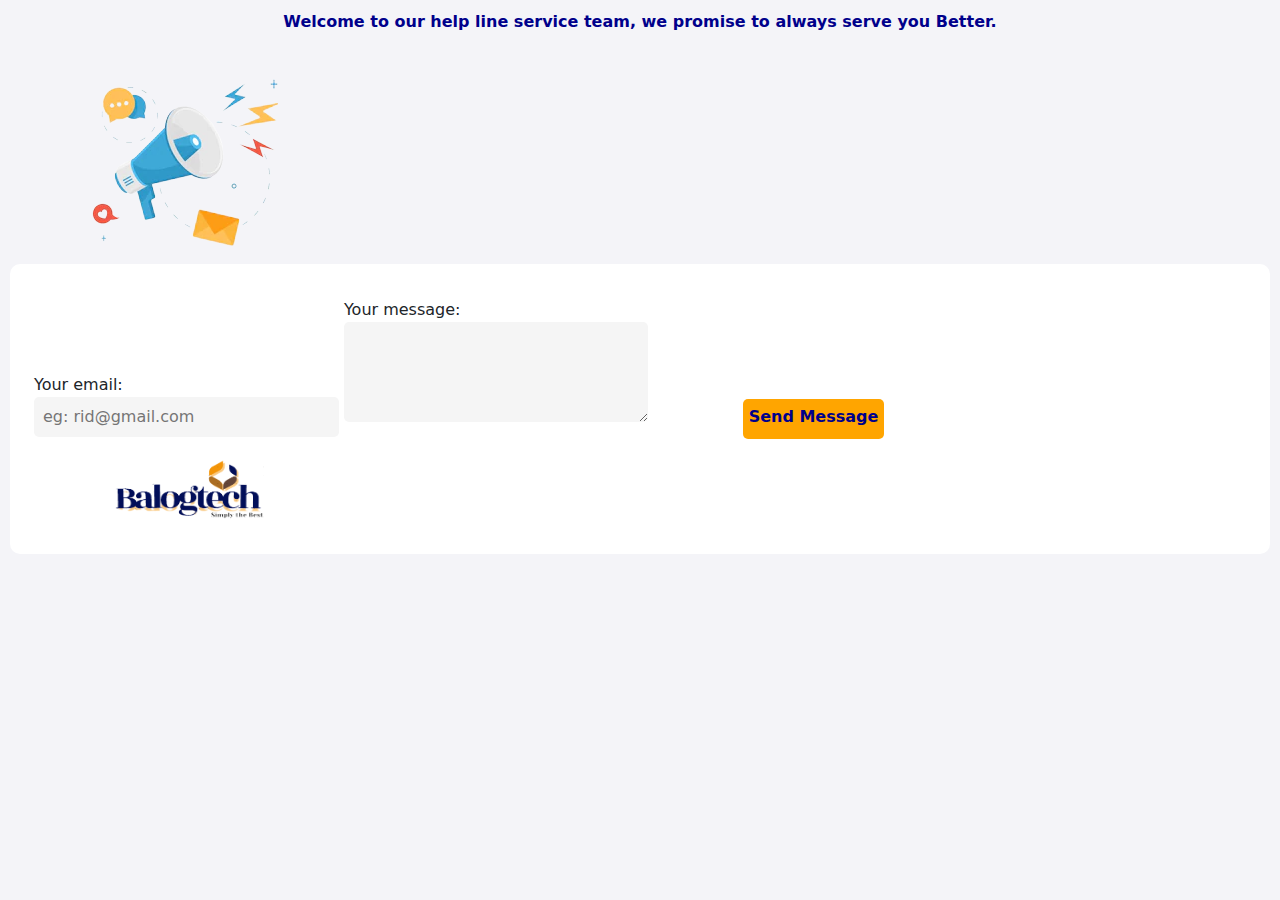
<file: email.html>
<!DOCTYPE html>
<html lang="en">
<head>
    <meta charset="UTF-8">
    <meta http-equiv="X-UA-Compatible" content="IE=edge">
    <meta name="viewport" content="width=device-width, initial-scale=1.0">
    <title>Helpline Service</title>
    <link rel="stylesheet" href="bootstrap-5.1.1-dist/css/bootstrap.css">

</head>

<style>
    @media (max-width: 700px){
       .email{
           display: grid !important;
           width: 100%;
       }
    }
    @media (max-width: 1400px){
        .email{
            display: none !important;
        }
    }
    .email{
        display: flex;
        justify-content: space-around;
        width: 100%;
        margin-top: 40px;
    }
    button:hover{
        background-color: darkblue;
        color: white;
    }

    

 


</style>
<body style="background-color: rgb(244, 244, 248); padding-left: 10px; padding-left: 10px; padding-right: 10px;">
    
   
<div class="emal" style="justify-content: space-around;  justify-content: center;">
    <div style="padding-right: 10px; padding-left: 10px; margin-top: 10px;">
        <p style="color: darkblue; text-align: center;"> <b>
            Welcome to our help line service team,
             we promise to always serve you Better.
        </p>
        </b>
    </div>
   
    <div style="width: 50%;  ">
        <img src="./image/nouncee-removebg-preview.png" style="margin-left: 80px; margin-top: 20px;" alt="">
    </div>

      <div  style="width: 100%; height: 290px;border-radius: 10px;  margin-top: 10px; background-color: white;">
    <div class="p-4"  >
    <form
    action="https://formspree.io/f/mdoyvdly"
    method="POST"
    >
    <label>
      Your email:
      <input type="email" placeholder="eg: rid@gmail.com "   name="_replyto" style="width: 100%; padding-left: 9px; height: 40px; border-radius: 5px; background-color: whitesmoke; border: none; ">
    </label>
    <label style="margin-top: 10px;">
      Your message:
      <textarea name="message" style="width: 100%; height: 100px; border-radius: 5px; background-color: whitesmoke; border: none;"></textarea>
    </label>
    <!-- your other form fields go here -->
    <button type="submit" style=" margin-top: 7px; margin-left: 90px; background-color: orange; border: none; border-radius: 5px; height: 40px;"><p style="color: darkblue; padding-top: 5px;"><b>Send Message</b></p></button>
    </form>  

    <div style="margin-top: 20px; margin-left: 80px;">
        <img src="./image/mylogo-removebg-preview.png"  width="150px" height="60px" alt="">
    </div>
</div>
</div>    
</div>
<script>
src="https://maps.googleapis.com/maps/api/js?key=YOUR_API_KEY&callback=initMap&libraries=&v=weekly"
async

</script>

</body>
</html>
</file>
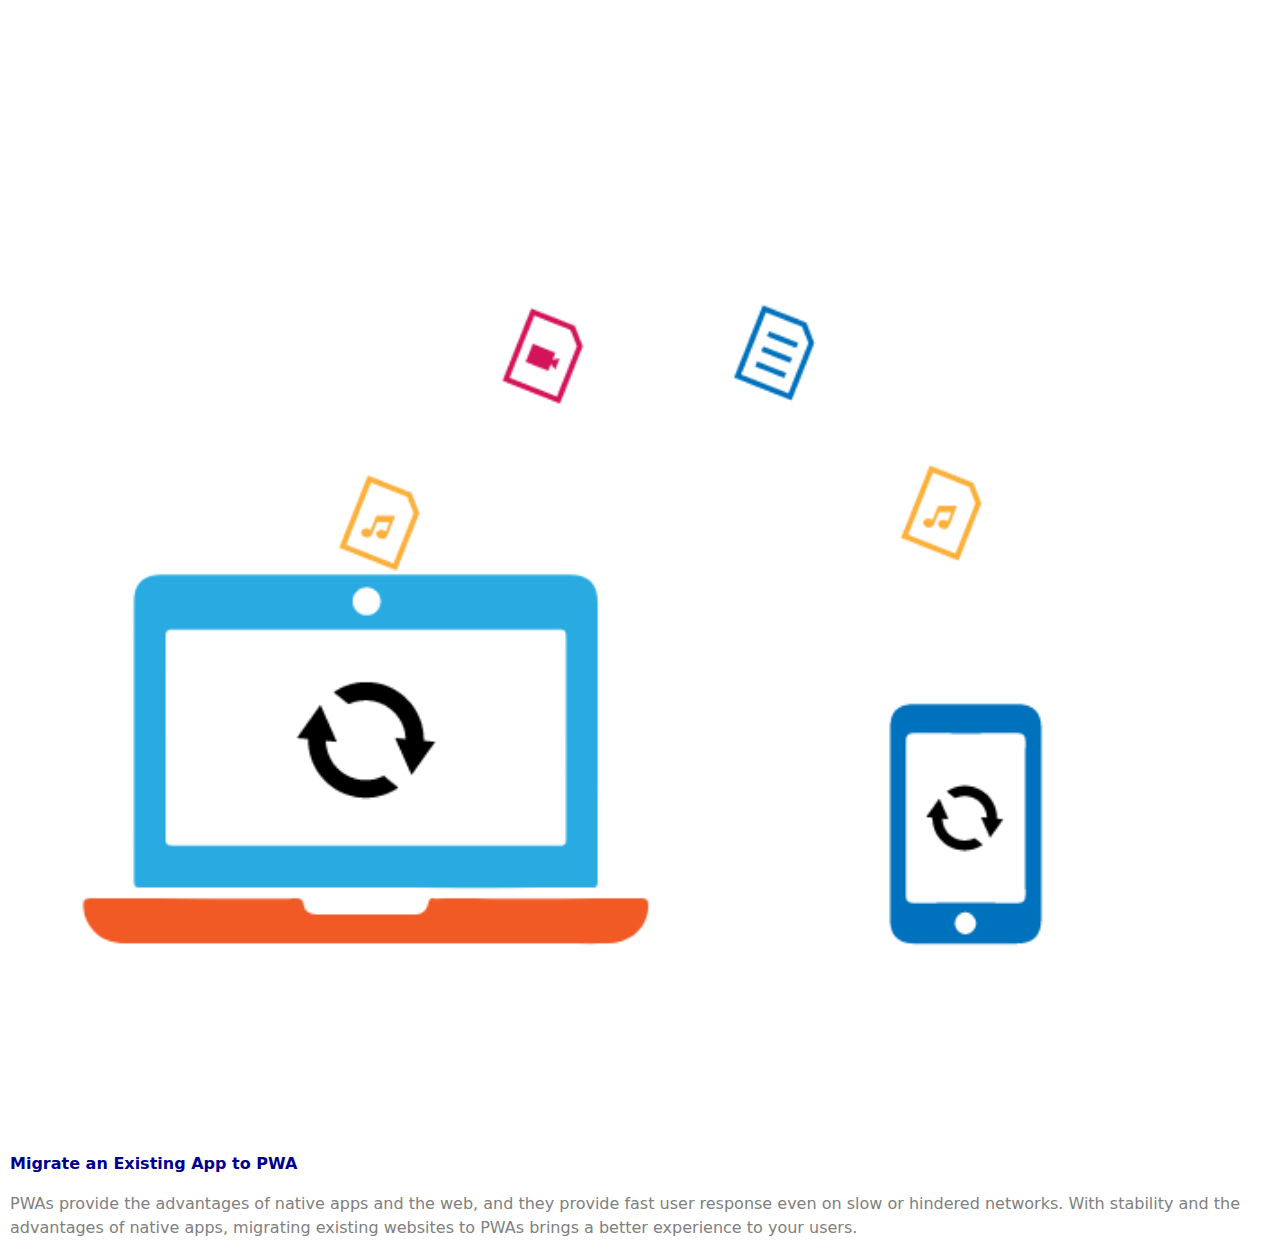
<file: progressive.html>
<!DOCTYPE html>
<html lang="en">
<head>
    <meta charset="UTF-8">
    <meta http-equiv="X-UA-Compatible" content="IE=edge">
    <meta name="viewport" content="width=device-width, initial-scale=1.0">
    <title>Progressive</title>
    <link rel="stylesheet" href="https://use.fontawesome.com/releases/v5.15.4/css/all.css" integrity="sha384-DyZ88mC6Up2uqS4h/KRgHuoeGwBcD4Ng9SiP4dIRy0EXTlnuz47vAwmeGwVChigm" crossorigin="anonymous">
<link rel="stylesheet" href="https://cdnjs.cloudflare.com/ajax/libs/animate.css/4.1.1/animate.min.css"/>
<script src="https://cdn.jsdelivr.net/npm/bootstrap@5.1.2/dist/js/bootstrap.bundle.min.js"></script>
<link href="https://cdn.jsdelivr.net/npm/bootstrap@5.1.1/dist/css/bootstrap.min.css" rel="stylesheet">
<link rel="stylesheet" href="bootstrap-5.1.1-dist/css/bootstrap.css">

</head>
<style>
    /* media queery on moble screen */
@media (max-width: 700px) {
    .design{
        display: grid !important;
        width: 100% !important;
    }
}
/* media query of big screen */
@media (max-width : 1400px) {
    .design{
        display: none;
    }
}
.progressive{
    /* background-color: rgb(254, 246, 216); */
    width: 100%;
    height: 410px !important;
    margin-bottom: 50px;
    background-color: whitesmoke;
    border-bottom-left-radius: 10%;
    border-bottom-right-radius: 40%;

}
.ref{
    /* border:  10px solid lightgrey !important; */
    background-color: whitesmoke;
    width: 90% !important;
    height: 315px;
    border-radius: 10px;
    margin-left: 5%;
    margin-bottom: 20px;
    border:  5px solid lightgrey !important;


}
.lost{
            background-color: orange;
            color: darkblue;
            border-radius: 0px 30px 30px 30px;
            border: none;
            margin-left: 30%;
            height: 50px;
            width: 40%;
        }
          .lost:hover{
            background-color: darkblue;
            color: white;
        }
p{
    color: grey;
}
#wif{
  background-color: whitesmoke;
  margin: 5px;
  border-radius: 10px;
  height: 50px;
  
}
#wif:hover{
  background-color: darkblue;
}
#act:active{
  color: white !important;

}



</style>
<body>


    <section class="design">
        <nav class="navbar navbar-light bg-light fixed-top">
            <div class="container-fluid">
              <div style="display: flex;">
              <a class="navbar-brand" href="#">
                <img src="./image/mylogo-removebg-preview.png" width="40%" alt="">

              </a>
              <button class="navbar-toggler" type="button" data-bs-toggle="offcanvas" data-bs-target="#offcanvasNavbar" aria-controls="offcanvasNavbar">
                <span class="navbar-toggler-icon"></span>
              </button>
            </div>


              <div class="offcanvas offcanvas-end" tabindex="-1" id="offcanvasNavbar" aria-labelledby="offcanvasNavbarLabel">
                <div class="offcanvas-header">
                  <h5 class="offcanvas-title" id="offcanvasNavbarLabel">
                    <img src="./image/mylogo-removebg-preview.png" width="40%"  alt="">

                  </h5>
                  <button type="button" class="btn-close text-reset" data-bs-dismiss="offcanvas" aria-label="Close"></button>
                </div>
                <div class="offcanvas-body">
                  <ul class="navbar-nav justify-content-end flex-grow-1 pe-3">
                    <li class="nav-item" id="wif">
                      <a class="nav-link active" aria-current="page" href="./web.html">
                        <p style="margin-left: 10px; color: darkblue; text-align: center; margin-top: 5px;" id="act">Web Design & Development</p>
                      </a>
                    </li>

                    <li class="nav-item" id="wif">
                      <a class="nav-link active"  href="./commerce.html">
                        <p style="margin-left: 10px; color: darkblue; text-align: center; margin-top: 5px;" id="act">E-Commerce Development</p>
                      </a>
                    </li>
                    <li class="nav-item" id="wif">
                      <a class="nav-link active" href="./progressive.html">
                        <p style="margin-left: 10px; color: darkblue; text-align: center; margin-top: 5px;" id="act">Progressive Web App Development</p>
                      </a>
                    </li>
                    <li class="nav-item" id="wif">
                      <a class="nav-link active" href="./mobile.html">
                        <p style="margin-left: 10px; color: darkblue; text-align: center; margin-top: 5px;" id="act">Mobile App Development</p>
                      </a>
                    </li>
                    <li class="nav-item" id="wif">
                      <a class="nav-link active" href="./enterprise.html">
                        <p style="margin-left: 10px; color: darkblue; text-align: center; margin-top: 5px;" id="act">Enterprise Software Development</p>
                      </a>
                    </li>
                    <li class="nav-item" id="wif">
                      <a class="nav-link active" href="./sass.html">
                        <p style="margin-left: 10px; color: darkblue; text-align: center; margin-top: 5px;" id="act">Saas Applicatoin Development</p>
                      </a>
                    </li>
                    <li class="nav-item" id="wif">
                      <a class="nav-link active" href="./machine.html">
                        <p style="margin-left: 10px; color: darkblue; text-align: center; margin-top: 5px;" id="act">AI & Machine Learning Development</p>
                      </a>
                    </li>
                    <li class="nav-item" id="wif">
                      <a class="nav-link active" href="./cloud.html">
                        <p style="margin-left: 10px; color: darkblue; text-align: center; margin-top: 5px;" id="act">Cloud Computing Service</p>
                      </a>
                    </li>
                    <li class="nav-item" id="wif">
                      <a class="nav-link active" href="./marketplace.html">
                        <p style="margin-left: 10px; color: darkblue; text-align: center; margin-top: 5px;" id="act">Marketplace Software Development</p>
                      </a>
                    </li>

                  </form>
                </div>
              </div>
            </div>
          </nav>

    <br><br>

        <div class="progressive">
            <div style="padding-right: 10px; padding-left: 10px; margin-top: 40px;">
                <h4 style="color: orange;">Progressive Web Apps</h4>

                <h1 style="color: darkblue;">Achieve Superior User Experience With Progressive Web Apps Development</h1>

                <p style="color: grey;">BalogTech is a Progressive web application development company in  Nigeria that has been creating 
                    powerful innovation for customers globally. we help you build a robust moblie app
                    with a smooth user experience improved performance, enchanced security, and ease to access from any device. 
                </p>
                 
        
            </div>
        </div>

        <div style="text-align: center;">
            <!-- <img src="./loopy.png" width="90%" height="200px" alt=""> -->
            <img width="100%" src="./Animination/remote-server.gif" alt="">
        <div class="lost" style="margin-bottom: 10px;">
            <a href="./email.html" style="text-decoration: none;">
                <p style="text-align: center; padding-top: 5px; color: darkblue;"><b>Support Team</b></p>

            </a>
        </div>


        <!-- progressive feature section -->
        <div>
            <div style="padding-left: 10px; padding-right: 10px;">
              <h1 style="color: darkblue; text-align: center;">Progressive Web App Features</h1>
               
              <p style="text-align: center; margin-bottom: 40px;">
                  Imagine if your site loads immediately, feel like an app and has the same amazing
                  UX/UI as an app. You see, a <span style="color: orange;">Progressive Web App</span>
                  is basically a website that feels exactly like an app. The developmentof the web has taken yet another step 
                  and created new standard for how to build modern and fast wesite today.
              </p>
            </div>
        </div>
        <!-- ending progrssive feature section -->

        <!-- work flow -->
        <div>
            <div style="padding-right: 10px; padding-left: 10px;">

            </div>
        </div>

        <!-- ending work flow -->


        <!-- Harness the power progressive app -->
            <div style="margin-bottom: 40px;">
                <div style="padding-left: 10px; padding-right: 10px;">
                   <h1 style="color: darkblue; text-align: center;">Have A View Picture Of Progressive Web App </h1>
                    
                   <p style="text-align: center;">
                       <span style="color: orange;">Progressive web App </span> are the future and will quickly become 
                       the standard. with the stability and features of progressive web apps, all mobile browing in the near 
                       future will be done through Progressive web app. it provide a wide range of features including fast loading
                       usind coach data which is extremely useful in weak network reegions.  
                   </p>
                   <div style="text-align: center;">
                       <img src="./image/loop1.png" width="80%" height="150px" alt="">
                       <!-- <img width="100%" he style="margin: 0;" src="./Animination/saas-animation (1).gif" alt=""> -->
                   </div>
                </div>
            </div>
        <!-- Ending harness the power progressive app -->



        <!-- services clues -->
          <div>
              <div style="padding-right: 10px; padding-left: 10px; margin-bottom: 40px;">
                   <h1 style="color: darkblue; text-align: center;">Our Progressive Web App Services</h1>
                 <p style="text-align: center;">
                     BalogTech is revolutionizing the design and development of brands by bringing fresh perspective 
                     on traditional methods. Highly experienced teams with a flair for technology and progressive web apps 
                     are improving digital experiences for brands big and small. 
                 </p>
                </div>
          </div>
        <!-- ending services clues -->


        <!-- boxing model section -->
        <div>
            <div class="ref">
                 <div>
                     <img src="./image/1st.png"  width="30%" height="70px" style="padding-left: 20px; margin-top: 20px;" alt="">
                 </div>
                 <div style="padding-left: 20px; padding-right: 20px;">
                    <h4 style="color: darkblue;"><b>Custom Progressive Web Development</b></h4>
                    <p>
                        We specialize in custom Progressive Web Apps based on your requirements to deliver native-like capabilities,
                        reliabilityand instability.

                    </p>
                 </div>
            </div>
         </div>

         <div>
            <div class="ref">
                <div>
                    <img src="./image/1st.png"  width="30%" height="70px" style="padding-left: 20px; margin-top: 20px;" alt="">
                </div>
                <div style="padding-left: 20px; padding-right: 20px;">
                   <h4 style="color: darkblue;"><b>Progressive Web App Migration</b></h4>
                   <p>
                       Migrate your apps & websites to Progresive Web Apps to take advantage of the power of progressive 
                       web apps. We will completethe migration service at an Affordable price. 
                   </p>
                </div>


            </div>
         </div>

         <div>
            <div class="ref">
                <div>
                    <img src="./image/1st.png"  width="30%" height="70px" style="padding-left: 20px; margin-top: 20px;" alt="">
                </div>
                <div style="padding-left: 20px; padding-right: 20px;">
                   <h4 style="color: darkblue;"><b>Progressive Web App Maintenance</b></h4>
                   <p>
                       With our Progressive Web App Maintenance services always stay updated with the lastest trends 
                       functionalities and features for a consistent experience.
                   </p>
                </div>


            </div>
         </div>

         <div>
            <div class="ref">
                <div>
                    <img src="./image/1st.png"  width="30%" height="70px" style="padding-left: 20px; margin-top: 20px;" alt="">
                </div>
                <div style="padding-left: 20px; padding-right: 20px;">
                   <h4 style="color: darkblue;"><b>Progressive Web App Consulting</b></h4>
                   <p>
                       Our team understand your business to offer solutions based on extensive experience working 
                       in web and moblie technologies.
                   </p>
                </div>


            </div>
         </div>

         <div>
            <div class="ref">
                <div>
                    <img src="./image/1st.png"  width="30%" height="70px" style="padding-left: 20px; margin-top: 20px;" alt="">
                </div>
                <div style="padding-left: 20px; padding-right: 20px;">
                   <h4 style="color: darkblue;"><b>Application Shell Model</b></h4>
                   <p>
                       We develop Progressive Web App on App Shell model to deliver the best user experience with easy 
                       to navigate, fast speed interface.
                   </p>
                </div>


            </div>
         </div>

         <div>
            <div class="ref">
                <div>
                    <img src="./image/1st.png"  width="30%" height="70px" style="padding-left: 20px; margin-top: 20px;" alt="">
                </div>
                <div style="padding-left: 20px; padding-right: 20px;">
                   <h4 style="color: darkblue;"><b>Progressive Web App Testing </b></h4>
                   <p>
                       For Progressive web app development, we follow an agile approach and perform complete testing 
                       to provide complete support and maintenance.
                   </p>
                </div>


            </div>
         </div>

    </section>
<!-- Ending boxing model section -->
          <article >
              <div>
                  <div>
                      <img src="./image/migration.gif" width="90%" alt="">
                  </div>
                  <p style="padding-left: 10px; padding-right: 10px; color: darkblue;"><b>
                    Migrate an Existing App to PWA
                  </b></p>

                  <p style="padding-left: 10px; padding-right: 10px; color: gray;">
                    PWAs provide the advantages of native apps and the web, and they provide fast user response even on slow or hindered networks. With stability and the advantages of native apps, migrating existing websites to PWAs brings a better experience to your users.
                  </p>
              </div>
          </article>



    
</body>
</html>
</file>
